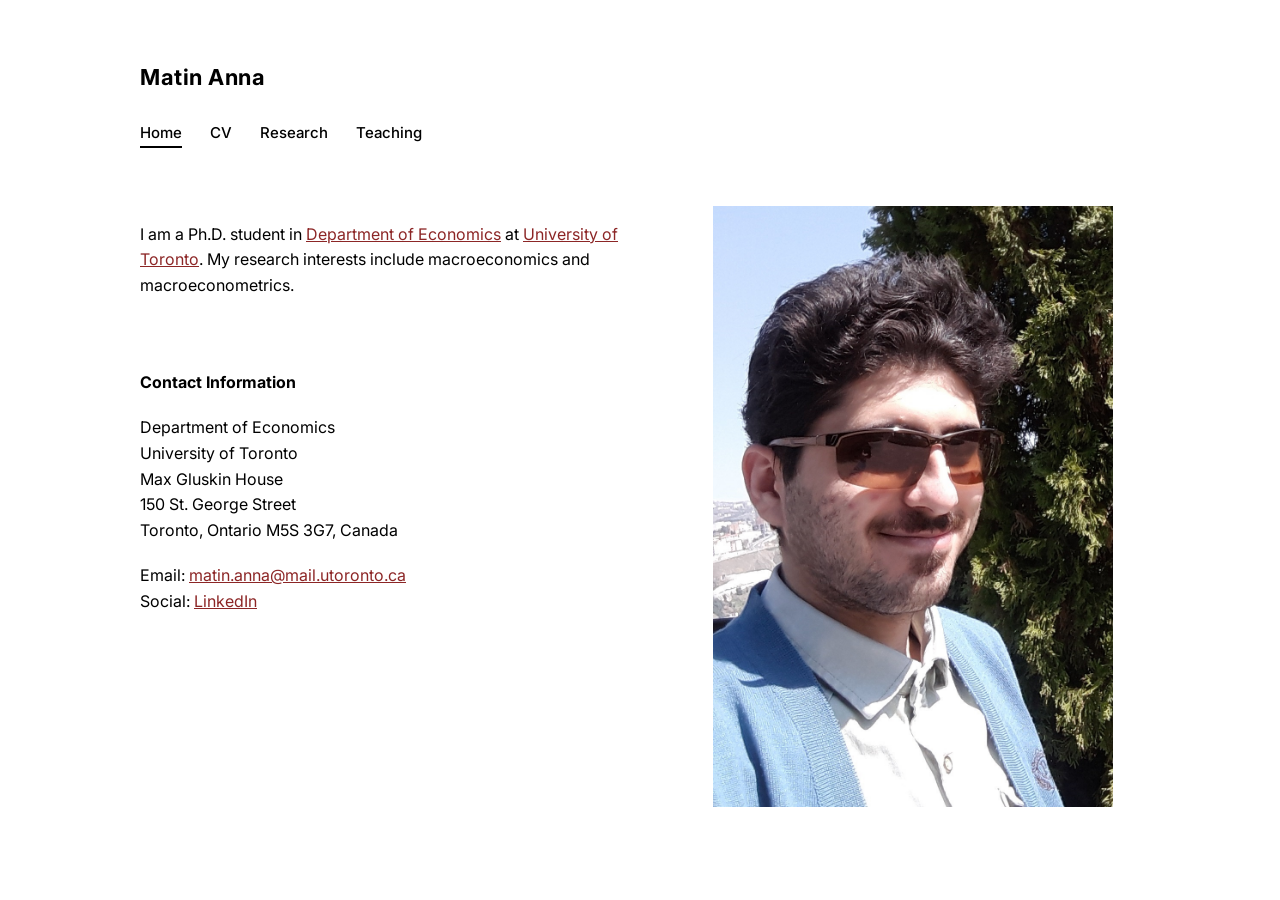
<file: index.html>
<!DOCTYPE html>
<html lang="en">
<head>
    <meta charset="UTF-8">
    <meta name="viewport" content="width=device-width, initial-scale=1.0">
    <title>Matin Anna | Homepage</title>
	<link rel="preconnect" href="https://fonts.googleapis.com">
	<link rel="preconnect" href="https://fonts.gstatic.com" crossorigin>
	<link href="https://fonts.googleapis.com/css2?family=Inter:wght@400;500;700&display=swap" rel="stylesheet">
    <link rel="stylesheet" href="style.css">
</head>
<body>
    <div class="container">
        <header>
            <h1>Matin Anna</h1>
            <nav>
                <a href="index.html" class="active">Home</a>
		<a href="MatinAnna_CV.pdf" target="_blank">CV</a>
                <a href="research.html">Research</a>
                <a href="teaching.html">Teaching</a>
            </nav>
        </header>

        <main>
            <div class="content-left">
                <p>I am a Ph.D. student in
<a href="https://www.economics.utoronto.ca/" target="_blank">Department of Economics</a> at 
<a href="https://www.utoronto.ca/" target="_blank">University of Toronto</a>. 
My research interests include macroeconomics and macroeconometrics.</p>

                <p><strong><br><br>Contact Information</strong></p>
                <p>Department of Economics<br>
            University of Toronto<br>
            Max Gluskin House<br>
	150 St. George Street<br>
            Toronto, Ontario M5S 3G7, Canada<br>
                
                <p> Email: 
   		 <a href="mailto:matin.anna@mail.utoronto.ca">matin.anna@mail.utoronto.ca</a><br>
			Social: 
    		 <a href="https://www.linkedin.com/in/matin-anna-b279991b6/" target="_blank">LinkedIn</a>
		</p>
            </div>
            
            <div class="image-right">
                <!-- Replace 'profile.jpg' with your actual image file name -->
                <img src="profile.jpg" alt="Matin">
            </div>
        </main>
    </div>
</body>
</html>
</file>
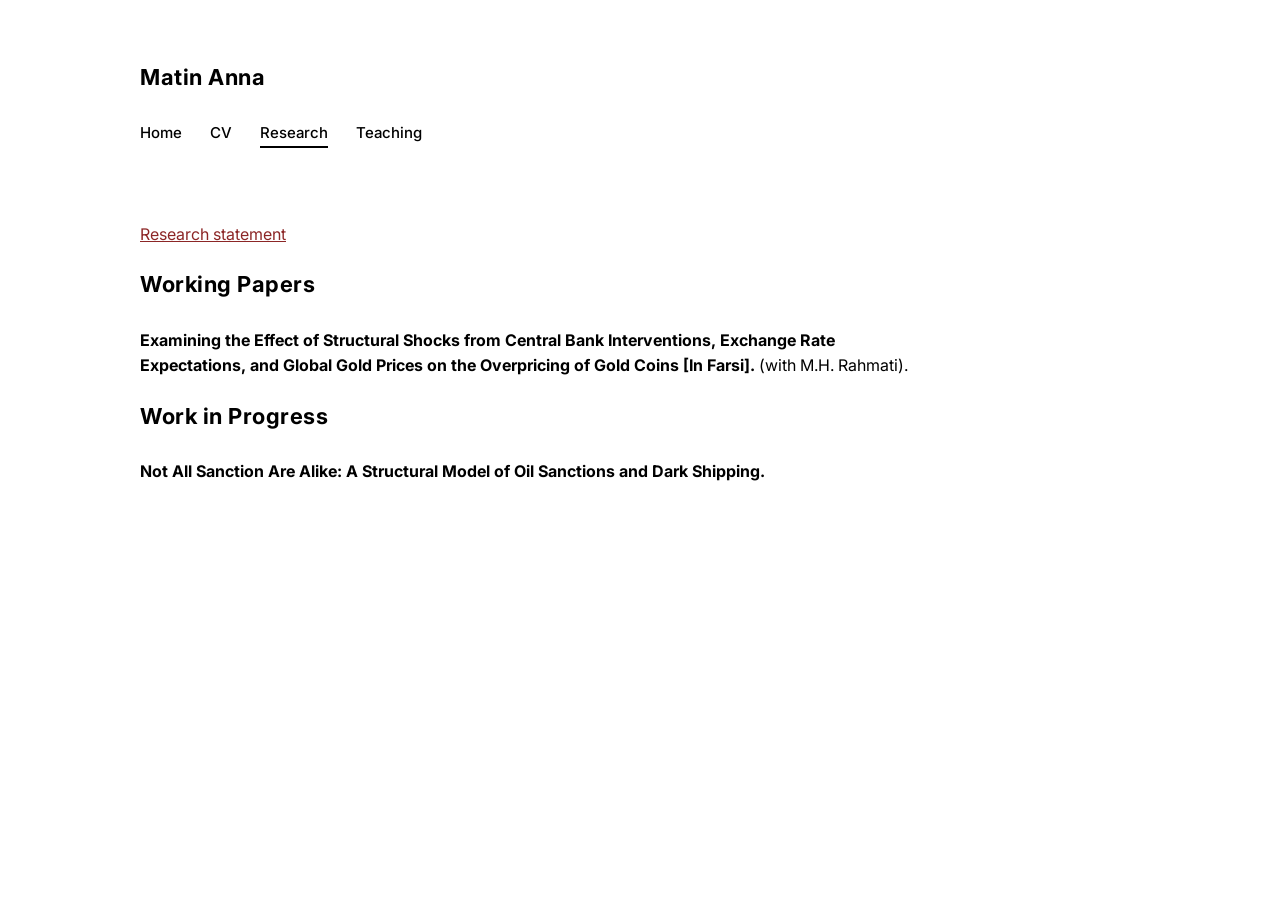
<file: research.html>
<!DOCTYPE html>
<html lang="en">
<head>
    <meta charset="UTF-8">
    <meta name="viewport" content="width=device-width, initial-scale=1.0">
    <title>Matin Anna | Research</title>
	<link rel="preconnect" href="https://fonts.googleapis.com">
	<link rel="preconnect" href="https://fonts.gstatic.com" crossorigin>
	<link href="https://fonts.googleapis.com/css2?family=Inter:wght@400;500;700&display=swap" rel="stylesheet">
    <link rel="stylesheet" href="style.css">
</head>
<body>
    <div class="container">
        <header>
            <h1>Matin Anna</h1>
            <nav>
                <a href="index.html">Home</a>
		<a href="MatinAnna_CV.pdf" target="_blank">CV</a>
                <a href="research.html" class="active">Research</a>
                <a href="teaching.html">Teaching</a>
            </nav>
        </header>

        <main>
            <div class="content-full">
                <p><a href="research_statement.pdf" target="_blank">Research statement</a> </p>
                
                <h1>Working Papers</h1>
                
                <p><strong>Examining the Effect of Structural Shocks from Central Bank Interventions, Exchange Rate Expectations, 
				and Global Gold Prices on the Overpricing of Gold Coins [In Farsi].</strong> (with M.H. Rahmati).<br>
                <!-- <a href="gold_coin_paper.pdf">Working Paper</a> | <a href="gold_coin_slides.pdf">Auxiliary Slides</a></p> -->
                
                <h1>Work in Progress</h1>
                
                <p><strong>Not All Sanction Are Alike: A Structural Model of Oil Sanctions and Dark Shipping.</strong><br>
            </div>
        </main>
    </div>
</body>
</html>
</file>
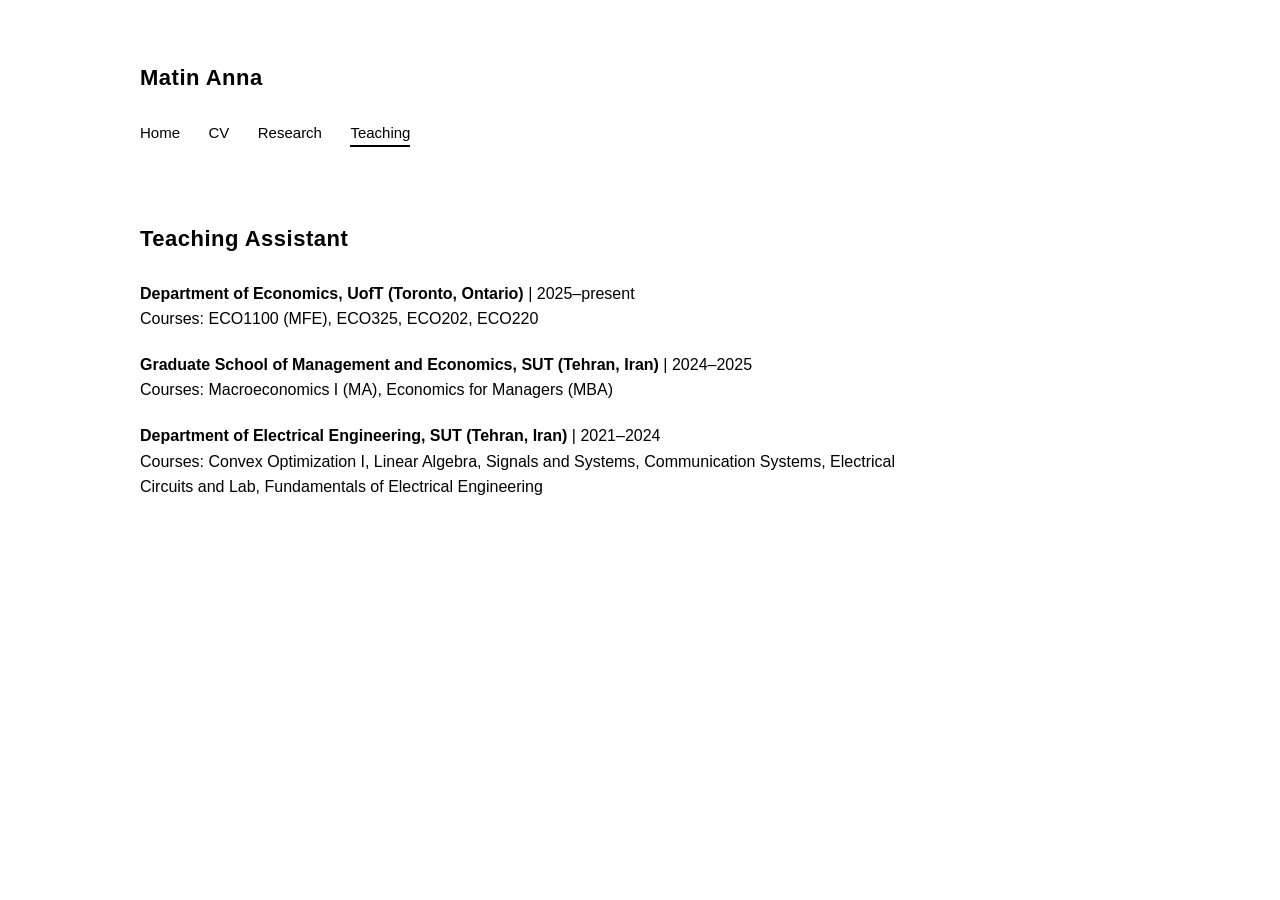
<file: teaching.html>
<!DOCTYPE html>
<html lang="en">
<head>
    <meta charset="UTF-8">
    <meta name="viewport" content="width=device-width, initial-scale=1.0">
    <title>Matin Anna | Teaching</title>
    <link rel="stylesheet" href="style.css">
</head>
<body>
    <div class="container">
        <header>
            <h1>Matin Anna</h1>
            <nav>
                <a href="index.html">Home</a>
		<a href="MatinAnna_CV.pdf" target="_blank">CV</a>
                <a href="research.html">Research</a>
                <a href="teaching.html" class="active">Teaching</a>
            </nav>
        </header>

        <main>
            <div class="content-full">
                <h1>Teaching Assistant</h1>
                
                <p><strong>Department of Economics, UofT (Toronto, Ontario)</strong> | 2025–present<br>
                Courses: ECO1100 (MFE), ECO325, ECO202, ECO220</p>
                
                <p><strong>Graduate School of Management and Economics, SUT (Tehran, Iran)</strong> | 2024–2025<br>
                Courses: Macroeconomics I (MA), Economics for Managers (MBA)</p>
                
                <p><strong>Department of Electrical Engineering, SUT (Tehran, Iran)</strong> | 2021–2024<br>
                Courses: Convex Optimization I, Linear Algebra, Signals and Systems, Communication Systems, Electrical Circuits and Lab, Fundamentals of Electrical Engineering</p>
            </div>
        </main>
    </div>
</body>
</html>
</file>
<file: style.css>
:root {
    --text-color: #000;
    --link-color: #8c2626; /* Dark red/burgundy color for links */
    --hover-color: #ba4a4a; /* Lighter red when hovering over the link */
    --bg-color: #fff;
    --font-stack: 'Inter', sans-serif;

body {
    font-family: var(--font-stack);
    color: var(--text-color);
    background-color: var(--bg-color);
    line-height: 1.6;
    margin: 0;
    padding: 0;
}

.container {
    max-width: 1000px;
    margin: 60px auto;
    padding: 0 20px;
}

/* Header & Navigation */
header {
    margin-bottom: 60px;
}

h1 {
    font-size: 22px;
    font-weight: bold;
    margin-bottom: 25px;
    letter-spacing: 0.5px;
}

nav a {
    text-decoration: none;
    color: var(--text-color);
    font-weight: 500;
    font-size: 15px;
    margin-right: 24px;
    padding-bottom: 4px;
}

nav a:hover {
    color: var(--hover-color);
}

nav a.active {
    border-bottom: 2px solid var(--text-color);
}

/* Layouts */
main {
    display: flex;
    justify-content: space-between;
    gap: 60px;
}

.content-left {
    flex: 1.2;
}

.image-right {
    flex: 1;
}

.image-right img {
    width: 100%;
    max-width: 400px;
    height: auto;
    display: block;
}

.content-full {
    flex: 1;
    max-width: 800px;
}

/* Typography Details */
h2 {
    font-size: 13px;
    letter-spacing: 1px;
    text-transform: uppercase;
    margin-top: 40px;
    margin-bottom: 15px;
    font-weight: bold;
}

p {
    margin-bottom: 20px;
    font-size: 16px;
}

a {
    color: var(--link-color);
    text-decoration: underline;
}

a:hover {
    color: var(--hover-color);
}
</file>
